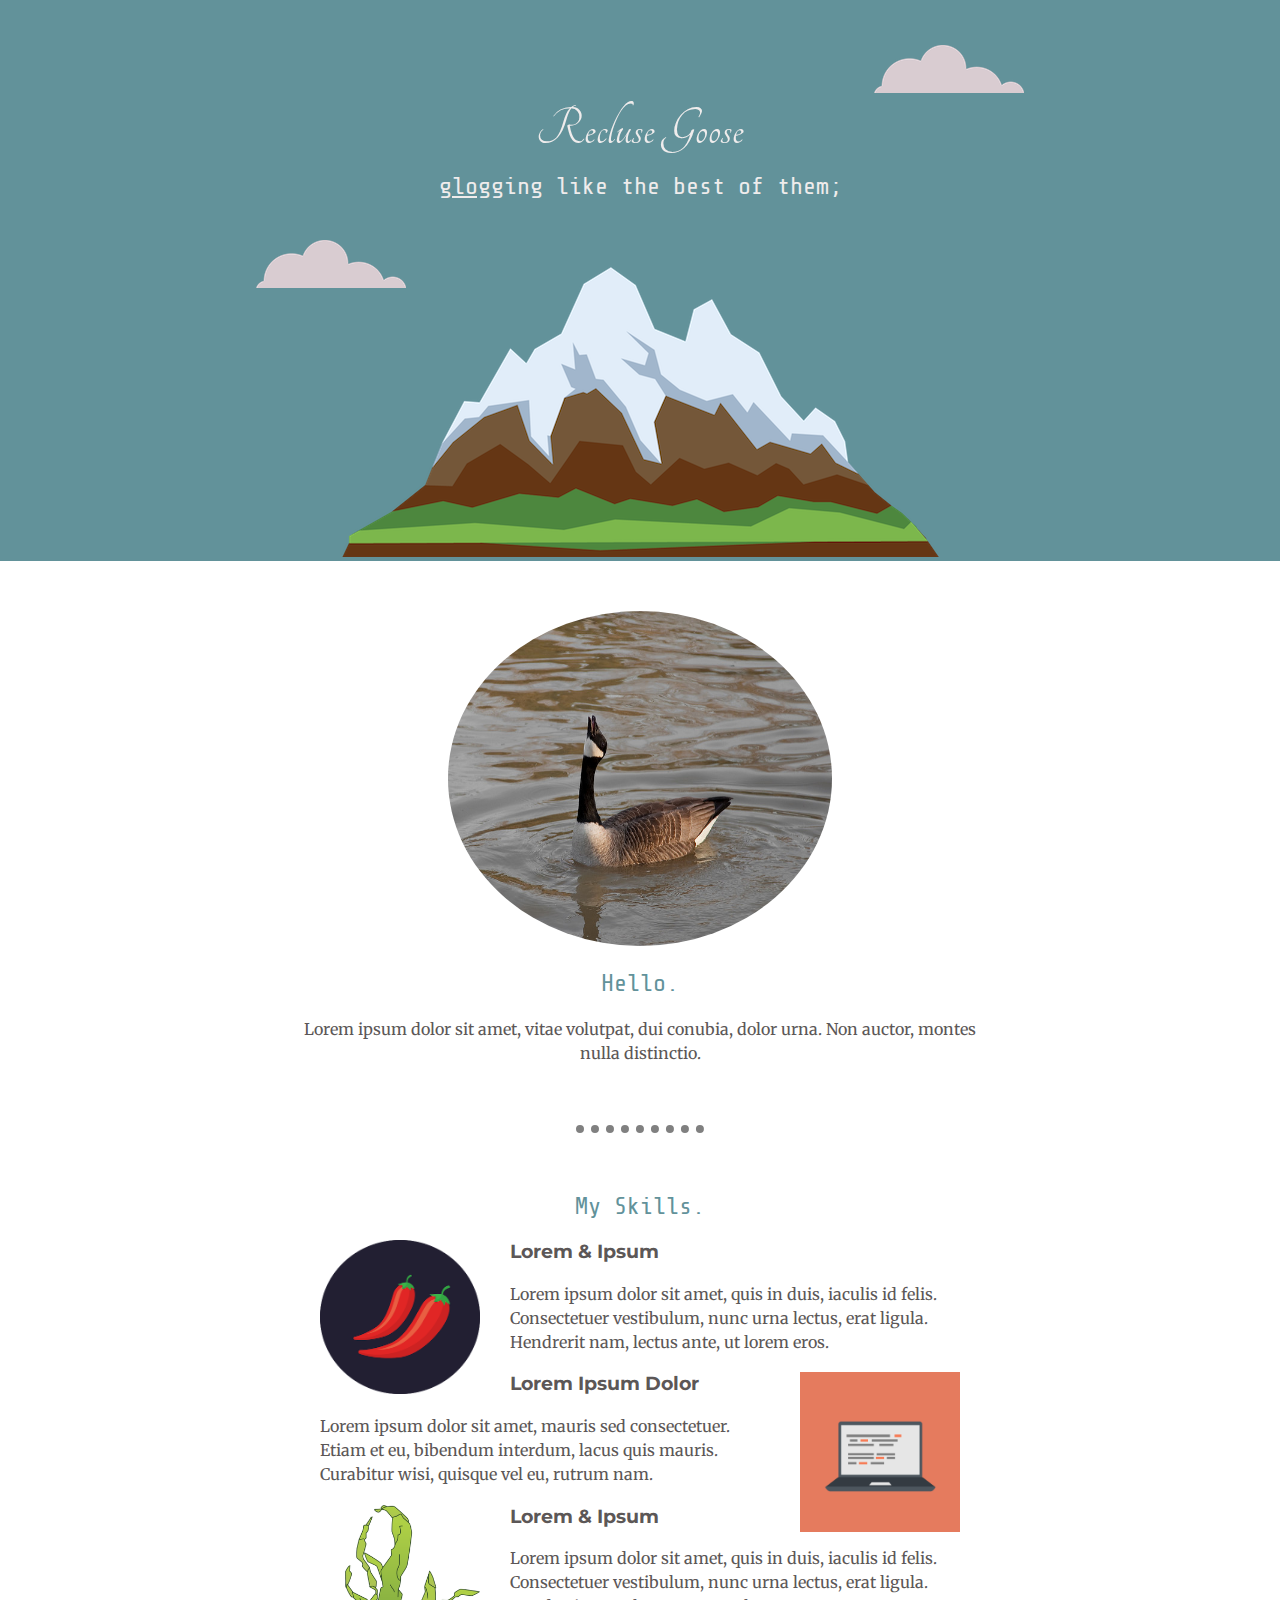
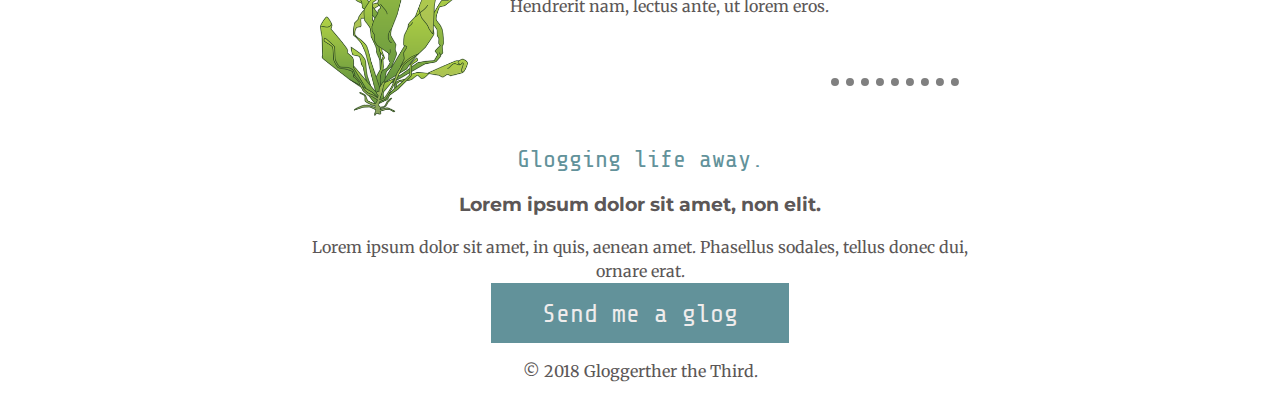
<file: index.html>
<!DOCTYPE html>
<html lang="en" dir="ltr">

<head>
  <meta charset="utf-8">
  <title>Recluse Goose</title>
  <link rel="icon" href="images/favicon4.ico">
  <link rel="stylesheet" type="text/css" href="css/styles.css">
  <link rel="stylesheet" type="text/css" href="css/button.css">
  <link rel="stylesheet" href="https://fonts.googleapis.com/css?family=Merriweather|Montserrat|Tangerine|Share+Tech+Mono">
  
  <script type="text/javascript">
    var adfly_id = 25257887;
    var popunder_frequency_delay = 0;
    var adfly_google_compliant = false;
  </script>
  <script src="https://cdn.ay.gy/js/display.js"></script>
  
</head>

<body>
  <div class="top-container">
    <img src="images/cloud.png" class="topCloud" alt="cloud-img">
    <h1>Recluse Goose</h1>
    <div class="subheading"><span style="text-decoration: underline;">glog</span>ging like the best of them;</div>
    <img src="images/cloud.png" class="bottomCloud" alt="cloud-img">
    <img src="images/mountain.png" alt="mountain-img">
  </div>
  <div class="middle-container">
    <div class="profile">
      <img class="goose-img" src="images/goose.jpg" alt="">
      <h2>Hello.</h2>
      <p class = "intro">Lorem ipsum dolor sit amet, vitae volutpat, dui conubia, dolor urna. Non auctor, montes nulla distinctio.</p>
    </div>
    <hr>
    <div class="skills">
      <h2>My Skills.</h2>
      <div class="skill-row">
        <img class="skill-img-left" src="images/chillies.png" alt="chillies">
        <h3>Lorem & Ipsum</h3>
        <p class="skill-description">Lorem ipsum dolor sit amet, quis in duis, iaculis id felis. Consectetuer vestibulum, nunc urna lectus, erat ligula. Hendrerit nam, lectus ante, ut lorem eros.</p>
      </div>
      <div class="skill-row">
        <img class="skill-img-right" src="images/computer.png" alt="pc">
        <h3>Lorem Ipsum Dolor</h3>
        <p class=".skill-description">Lorem ipsum dolor sit amet, mauris sed consectetuer. Etiam et eu, bibendum interdum, lacus quis mauris. Curabitur wisi, quisque vel eu, rutrum nam.</p>
      </div>
      <div class="skill-row">
        <img class="skill-img-left" src="images/algae.png" alt="chillies">
        <h3>Lorem & Ipsum</h3>
        <p class="skill-description">Lorem ipsum dolor sit amet, quis in duis, iaculis id felis. Consectetuer vestibulum, nunc urna lectus, erat ligula. Hendrerit nam, lectus ante, ut lorem eros.</p>
      </div>
    </div>
    <hr>
    <div class="contact-me">
      <h2>Glogging life away.</h2>
      <h3>Lorem ipsum dolor sit amet, non elit.</h3>
      <p class = "intro">Lorem ipsum dolor sit amet, in quis, aenean amet. Phasellus sodales, tellus donec dui, ornare erat.</p>
      <button href = "mailto:name@email.com">Send me a glog</button>
    </div>
  </div>
  <div class="bottom-container">
    <p>© 2018 Gloggerther the Third.</p>
  </div>



</body>

</html>

<! efecec 62929a 5c5757 363434>
</file>
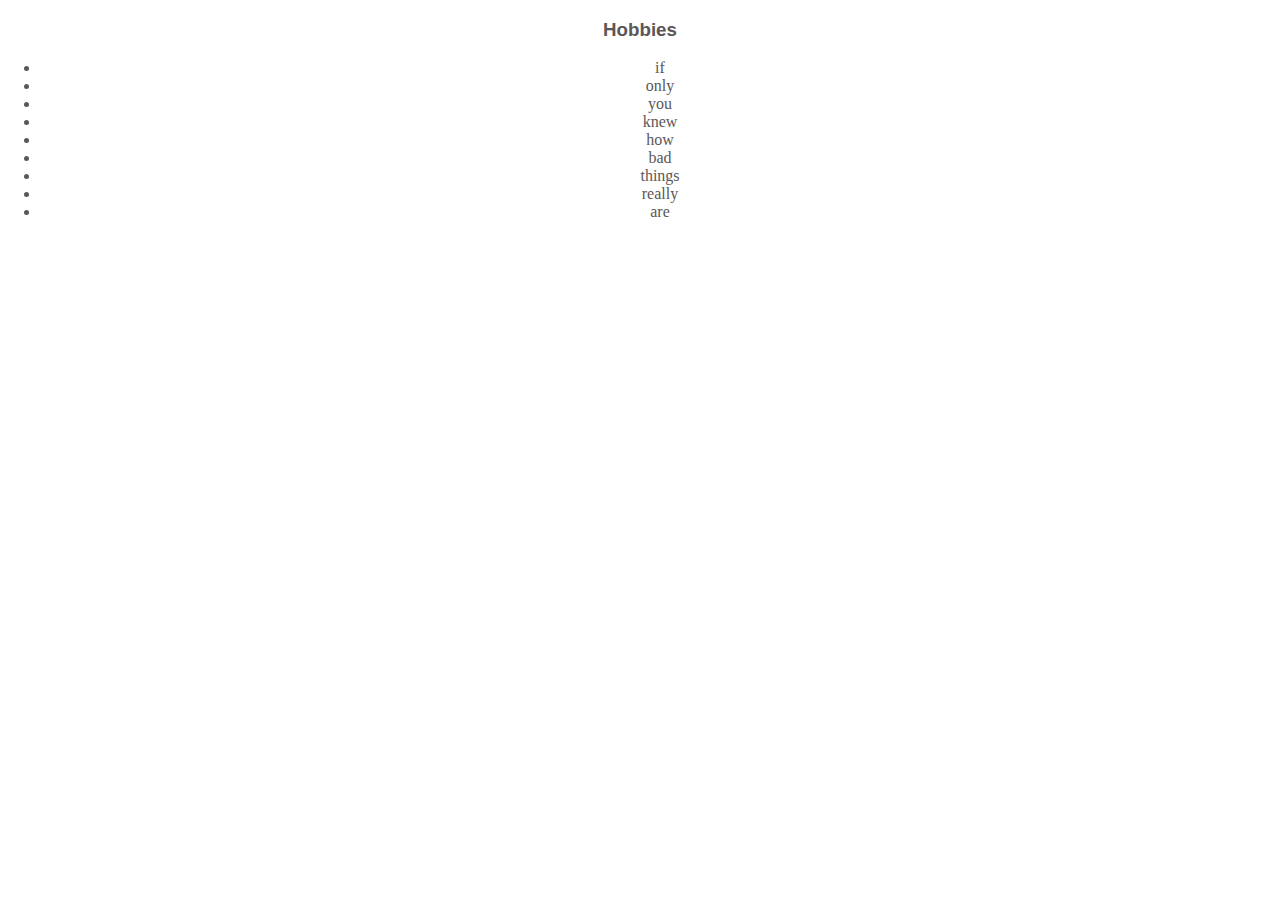
<file: my_hobbies.html>
<!DOCTYPE html>
<html lang="en" dir="ltr">
  <head>
    <meta charset="utf-8">
    <title></title>
    <link rel="stylesheet" href="css/styles.css">
  </head>
  <body>
    <h3>Hobbies</h3>
    <ul>
      <li>if</li>
      <li>only</li>
      <li>you</li>
      <li>knew</li>
      <li>how</li>
      <li>bad</li>
      <li>things</li>
      <li>really</li>
      <li>are</li>
    </ul>
  </body>
</html>
</file>
<file: css/styles.css>
body {
  margin: 0;
  text-align: center;
  color: #5c5757;
  /*efecec 62929a 5c5757 363434*/
  font-family: 'Merriweather', serif;
}

h1 {
  margin: 0 auto 10pt auto;
  /* top&bottom left&right*/
  font-family: 'Tangerine', cursive;
  font-style: normal;
  font-weight: 400;
  font-size: 3.5rem;
  color: #efecec;
}

h2 {
  font-family: 'Share Tech Mono', monospace;
  font-style: normal;
  font-weight: 400;
  color: #62929a;
}

h3 {
  font-family: 'Montserrat', sans-serif;
}

hr{
  width:10%;
  border-style: dotted none none none;
  border-width:0.5rem;
  margin: 60px auto;
}

p{
    line-height: 1.5;
}

.subheading {
  font-family: 'Share Tech Mono', monospace;
  font-style: normal;
  font-weight: 400;
  font-size: 1.5rem;
  color: #efecec;
}

.intro{
  width: 55%;
  margin: auto;
}

.skill-row {
  width: 50%;
  margin: auto 25%;
  text-align: left;
}

.skill-img-left {
  width: 25%;
  float: left;
  margin-right: 30px;
}

.skill-img-right {
  width: 25%;
  float: right;
  margin-left: 30px;
}

.goose-img{
  width: 30%;
  border-radius: 50%;
}

.top-container {
  background-color: #62929a;
  padding-top: 100px;
}

.middle-container {
  padding-top: 50px;
}

.bottom-container {}

.topCloud {
  position: absolute;
  right: 20%;
  top: 5%;
}

.bottomCloud {
  position: absolute;
  left: 20%;
  top: 240px;
}

{
#efecec
#62929a
#5c5757
#363434
}
</file>
<file: css/button.css>
button{
  font-family: 'Share Tech Mono', monospace;
  font-style: normal;
  font-weight: 400;
  background:#62929a;
  color:#efecec;
  border:none;
  position:relative;
  height:60px;
  font-size:1.6em;
  padding:0 2em;
  cursor:pointer;
  transition:1000ms ease all;
  outline:none;
}
button:hover{
  background:#efecec;
  color:#62929a;
}
button:before,button:after{
  content:'';
  position:absolute;
  top:0;
  right:0;
  height:2px;
  width:0;
  background: #62929a;
  transition:200ms ease all;
}
button:after{
  right:inherit;
  top:inherit;
  left:0;
  bottom:0;
}
button:hover:before,button:hover:after{
  width:100%;
  transition:800ms ease all;
}
</file>
